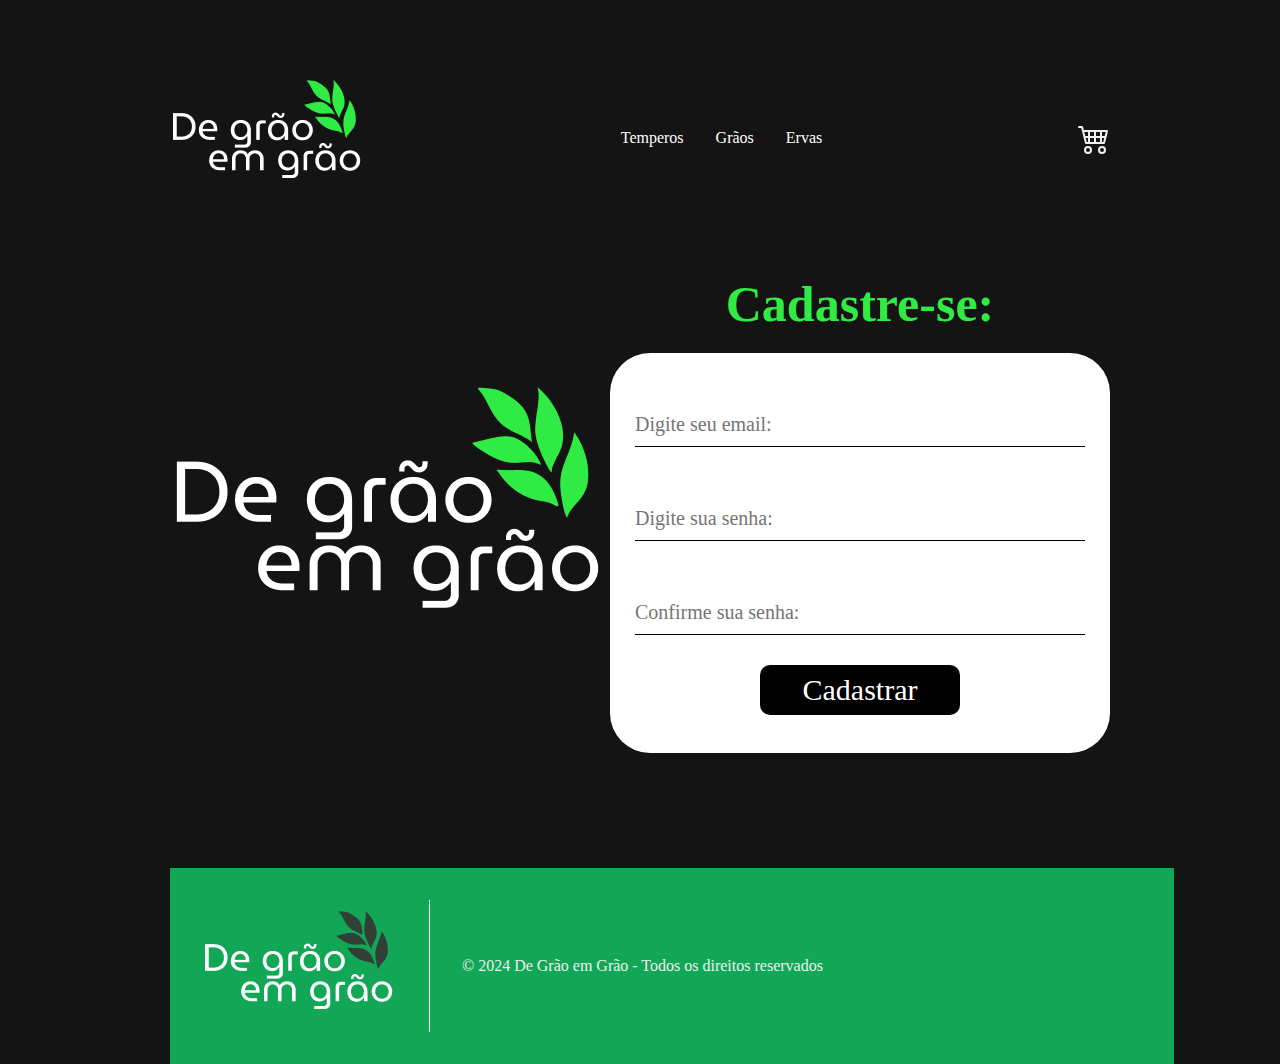
<file: cadastro.html>
<!DOCTYPE html>
<html lang="pt-br">
<head>
    <meta charset="UTF-8">
    <meta name="viewport" content="width=device-width, initial-scale=1.0">
    <link rel="stylesheet" href="cadastro.css">
    <link href="https://fonts.cdnfonts.com/css/coolvetica" rel="stylesheet">
    <link href="https://fonts.cdnfonts.com/css/montserrat" rel="stylesheet">
    <title>Cadastre-se!</title>
</head>
<body>
    <header>
        <nav>
            <a href="index.html"><img src="imagens/De grão em grão 1.png" alt="" id="logomarca"></a>
            <ol class="itens-navegação">
                <li><a href="Temperos.html">Temperos</a></li>
                <li><a href="">Grãos</a></li>
                <li><a href="Ervas.html">Ervas</a></li>
            </ol>
            <svg xmlns="http://www.w3.org/2000/svg" width="32" height="32"
                            fill="currentColor" class="bi bi-cart4" viewBox="0 0 16 16">
                            <path
                                d="M0 2.5A.5.5 0 0 1 .5 2H2a.5.5 0 0 1 .485.379L2.89 4H14.5a.5.5 0 0 1 .485.621l-1.5 6A.5.5 0 0 1 13 11H4a.5.5 0 0 1-.485-.379L1.61 3H.5a.5.5 0 0 1-.5-.5M3.14 5l.5 2H5V5zM6 5v2h2V5zm3 0v2h2V5zm3 0v2h1.36l.5-2zm1.11 3H12v2h.61zM11 8H9v2h2zM8 8H6v2h2zM5 8H3.89l.5 2H5zm0 5a1 1 0 1 0 0 2 1 1 0 0 0 0-2m-2 1a2 2 0 1 1 4 0 2 2 0 0 1-4 0m9-1a1 1 0 1 0 0 2 1 1 0 0 0 0-2m-2 1a2 2 0 1 1 4 0 2 2 0 0 1-4 0" />
                        </svg>
        </nav>
    </header>

    <main>
        <a href="index.html"><img src="imagens/Logo maior.png" alt="" id="logo"></a>
        <div class="login">
            <h2>Cadastre-se:</h2>
            <form action="dadosenviados.html">
                <input type="email" id="email" placeholder="Digite seu email:"> <br>
                <input type="password" id="senha" placeholder="Digite sua senha:"> <br>
                <input type="password" id="confirmar" placeholder="Confirme sua senha:"> <br>
                <input type="submit" value="Cadastrar" id="Enviar">
            </form>
        </div>
    </main>

    <footer>
        <div class="rodapé">
            <img src="imagens/De grão em grão 2.png" alt="" id="logomarca">
            <img src="imagens/Rectangle 14.png" alt="">
            <p>© 2024 De Grão em Grão - Todos os direitos reservados</p>
        </div>
    </footer>
</body>
</html>
</file>
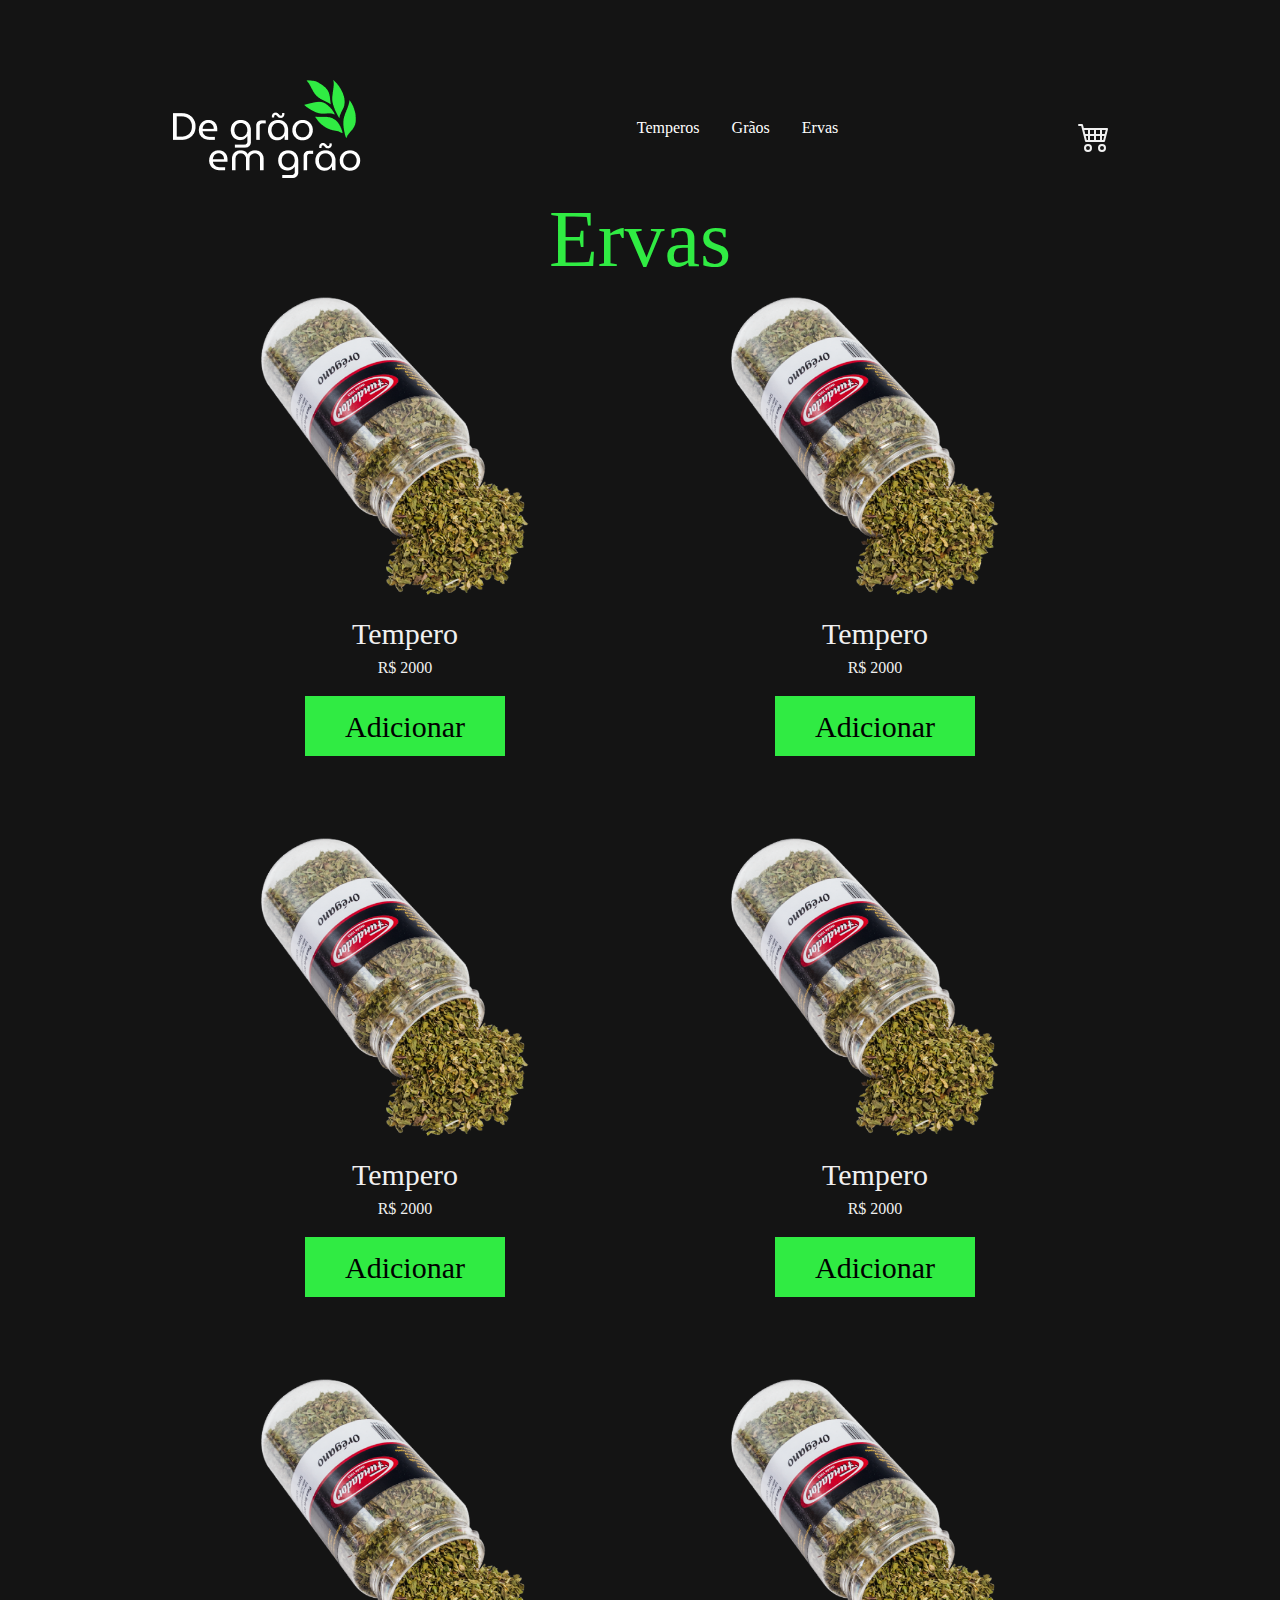
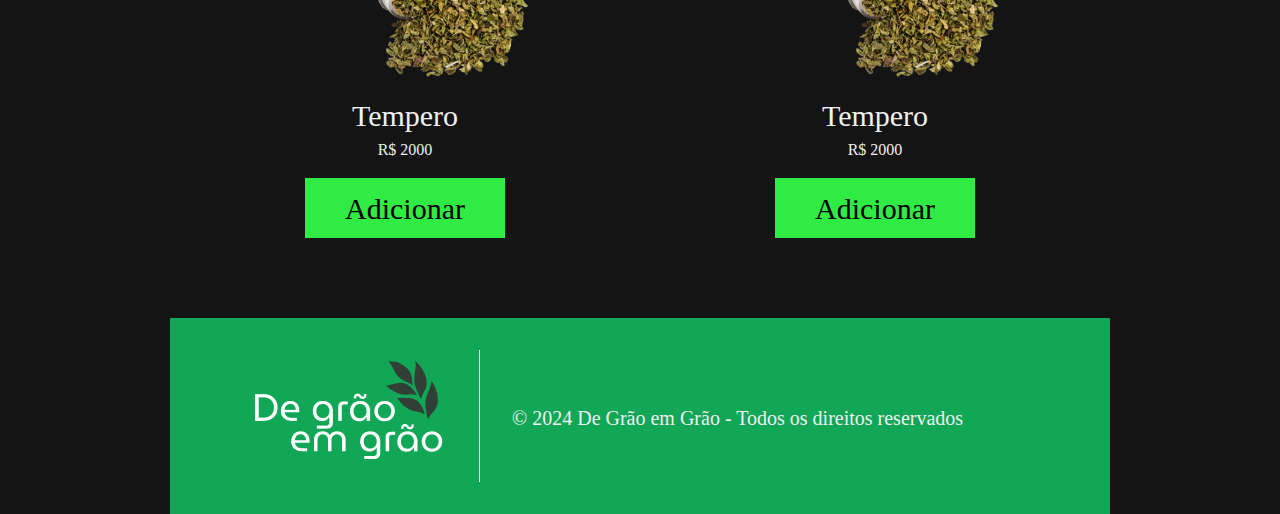
<file: Ervas.html>
<!DOCTYPE html>
<html lang="pt-br">

<head>
    <meta charset="UTF-8">
    <meta name="viewport" content="width=device-width, initial-scale=1.0">
    <link href="https://cdn.jsdelivr.net/npm/bootstrap@5.3.3/dist/css/bootstrap.min.css" rel="stylesheet"
        integrity="sha384-QWTKZyjpPEjISv5WaRU9OFeRpok6YctnYmDr5pNlyT2bRjXh0JMhjY6hW+ALEwIH" crossorigin="anonymous">
    <link rel="stylesheet" href="Ervas.css">
    <link href="https://fonts.cdnfonts.com/css/coolvetica" rel="stylesheet">
    <link href="https://fonts.cdnfonts.com/css/montserrat" rel="stylesheet">
    <title>De Grão em Grão</title>
</head>

<body>
    <header>
        <nav>
            <a href="index.html"><img src="imagens/De grão em grão 1.png" alt="" id="logomarca"></a>
            <ol class="itens-navegação">
                <li><a href="Temperos.html">Temperos</a></li>
                <li><a href="">Grãos</a></li>
                <li><a href="Ervas.html">Ervas</a></li>
            </ol>
            <a href="">
                <svg xmlns="http://www.w3.org/2000/svg" width="32" height="32"
                                fill="currentColor" class="bi bi-cart4" viewBox="0 0 16 16">
                                <path
                                    d="M0 2.5A.5.5 0 0 1 .5 2H2a.5.5 0 0 1 .485.379L2.89 4H14.5a.5.5 0 0 1 .485.621l-1.5 6A.5.5 0 0 1 13 11H4a.5.5 0 0 1-.485-.379L1.61 3H.5a.5.5 0 0 1-.5-.5M3.14 5l.5 2H5V5zM6 5v2h2V5zm3 0v2h2V5zm3 0v2h1.36l.5-2zm1.11 3H12v2h.61zM11 8H9v2h2zM8 8H6v2h2zM5 8H3.89l.5 2H5zm0 5a1 1 0 1 0 0 2 1 1 0 0 0 0-2m-2 1a2 2 0 1 1 4 0 2 2 0 0 1-4 0m9-1a1 1 0 1 0 0 2 1 1 0 0 0 0-2m-2 1a2 2 0 1 1 4 0 2 2 0 0 1-4 0" />
                            </svg>
            </a>
        </nav>
    </header>

    <main>
        <h2>Ervas</h2>
        <div class="linha">
            <div class="item">
                <figure><img src="imagens/oregano.png" alt=""></figure>
                <figcaption>Tempero</figcaption>
                <p>R$ 2000</p>
                <input type="submit" value="Adicionar" id="Adicionar">
            </div>
            <div class="item">
                <figure><img src="imagens/oregano.png" alt=""></figure>
                <figcaption>Tempero</figcaption>
                <p>R$ 2000</p>
                <input type="submit" value="Adicionar" id="Adicionar">
            </div>
        </div>
        <div class="linha">
            <div class="item">
                <figure><img src="imagens/oregano.png" alt=""></figure>
                <figcaption>Tempero</figcaption>
                <p>R$ 2000</p>
                <input type="submit" value="Adicionar" id="Adicionar">
            </div>
            <div class="item">
                <figure><img src="imagens/oregano.png" alt=""></figure>
                <figcaption>Tempero</figcaption>
                <p>R$ 2000</p>
                <input type="submit" value="Adicionar" id="Adicionar">
            </div>
        </div>
        <div class="linha">
            <div class="item">
                <figure><img src="imagens/oregano.png" alt=""></figure>
                <figcaption>Tempero</figcaption>
                <p>R$ 2000</p>
                <input type="submit" value="Adicionar" id="Adicionar">
            </div>
            <div class="item">
                <figure><img src="imagens/oregano.png" alt=""></figure>
                <figcaption>Tempero</figcaption>
                <p>R$ 2000</p>
                <input type="submit" value="Adicionar" id="Adicionar">
            </div>
        </div>
    <main>

    <footer>
        <div class="rodapé">
            <img src="imagens/De grão em grão 2.png" alt="" id="logomarca">
            <img src="imagens/Rectangle 14.png" alt="" id="barra">
            <p>© 2024 De Grão em Grão - Todos os direitos reservados</p>
        </div>
    </footer>
</body>

</html>
</file>
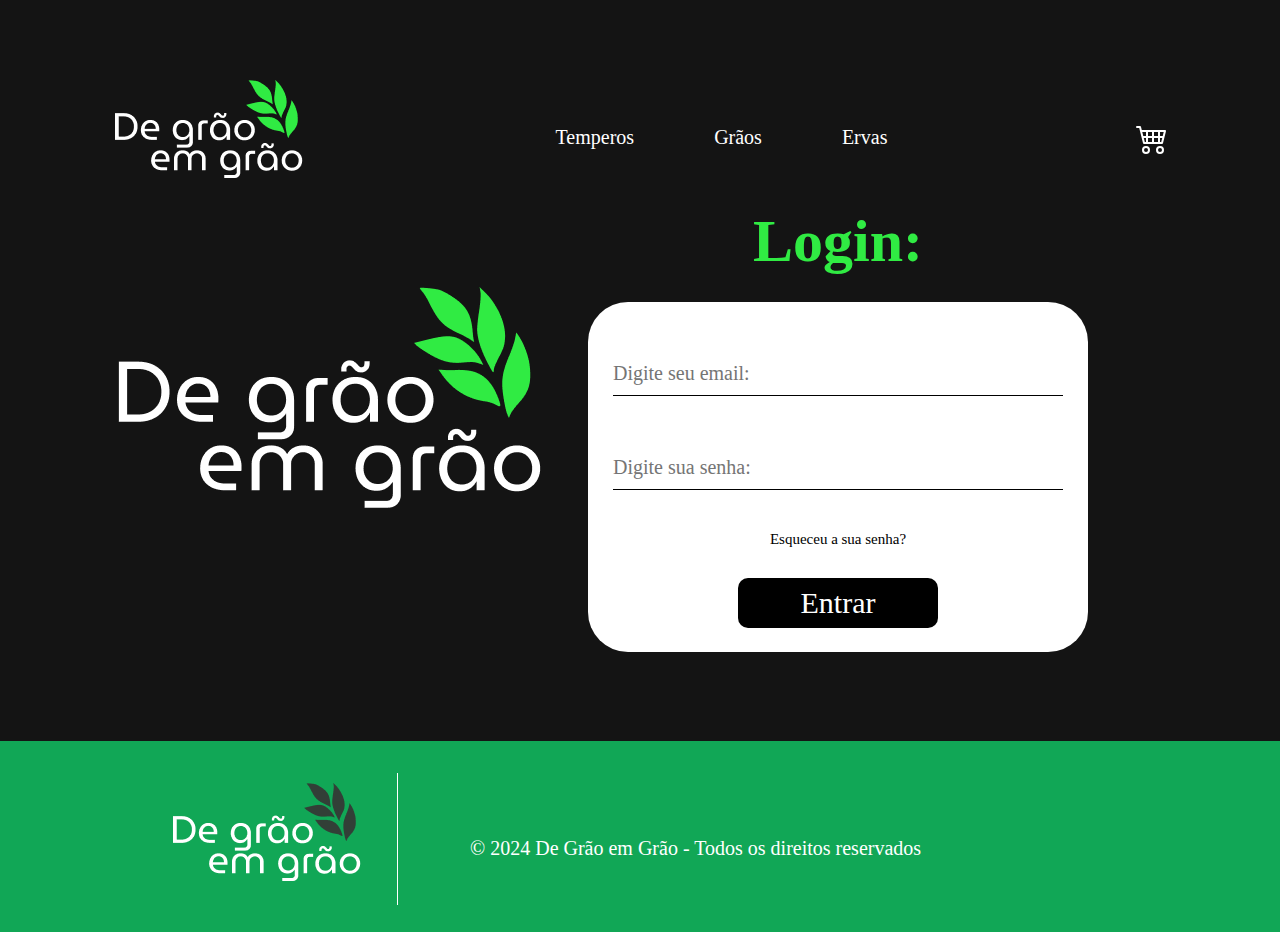
<file: login.html>
<!DOCTYPE html>
<html lang="pt-br">
<head>
    <meta charset="UTF-8">
    <meta name="viewport" content="width=device-width, initial-scale=1.0">
    <link rel="stylesheet" href="login.css">
    <link href="https://fonts.cdnfonts.com/css/coolvetica" rel="stylesheet">
    <link href="https://fonts.cdnfonts.com/css/montserrat" rel="stylesheet">
    <title>Faça seu login!</title>
    <style>
        #senha{
            margin-bottom: 2em;
        }
        form{
            height: 350px;
        }

    </style>
</head>
<body>
    <header>
        <nav>
            <a href="index.html"><img src="imagens/De grão em grão 1.png" alt=""></a>
            <ol class="itens-navegação">
                <li><a href="Temperos.html">Temperos</a></li>
                <li><a href="">Grãos</a></li>
                <li><a href="Ervas.html">Ervas</a></li>
            </ol>
            <svg xmlns="http://www.w3.org/2000/svg" width="32" height="32"
                            fill="currentColor" class="bi bi-cart4" viewBox="0 0 16 16">
                            <path
                                d="M0 2.5A.5.5 0 0 1 .5 2H2a.5.5 0 0 1 .485.379L2.89 4H14.5a.5.5 0 0 1 .485.621l-1.5 6A.5.5 0 0 1 13 11H4a.5.5 0 0 1-.485-.379L1.61 3H.5a.5.5 0 0 1-.5-.5M3.14 5l.5 2H5V5zM6 5v2h2V5zm3 0v2h2V5zm3 0v2h1.36l.5-2zm1.11 3H12v2h.61zM11 8H9v2h2zM8 8H6v2h2zM5 8H3.89l.5 2H5zm0 5a1 1 0 1 0 0 2 1 1 0 0 0 0-2m-2 1a2 2 0 1 1 4 0 2 2 0 0 1-4 0m9-1a1 1 0 1 0 0 2 1 1 0 0 0 0-2m-2 1a2 2 0 1 1 4 0 2 2 0 0 1-4 0" />
                        </svg>
        </nav>
    </header>

    <main>
        <a href="index.html"><img src="imagens/Logo maior.png" alt=""></a>
        <div class="login">
            <h2>Login:</h2>
            <form action="dadosenviados.html">
                <input type="email" id="email" placeholder="Digite seu email:"> <br>
                <input type="email" id="senha" placeholder="Digite sua senha:"> <br>
                <a href="">Esqueceu a sua senha?</a> <br>
                <input type="submit" value="Entrar" id="Enviar">
            </form>
        </div>
    </main>

    <footer>
        <div class="rodapé">
            <img src="imagens/De grão em grão 2.png" alt="">
            <img src="imagens/Rectangle 14.png" alt="">
            <p>© 2024 De Grão em Grão - Todos os direitos reservados</p>
        </div>
    </footer>
</body>
</html>
</file>
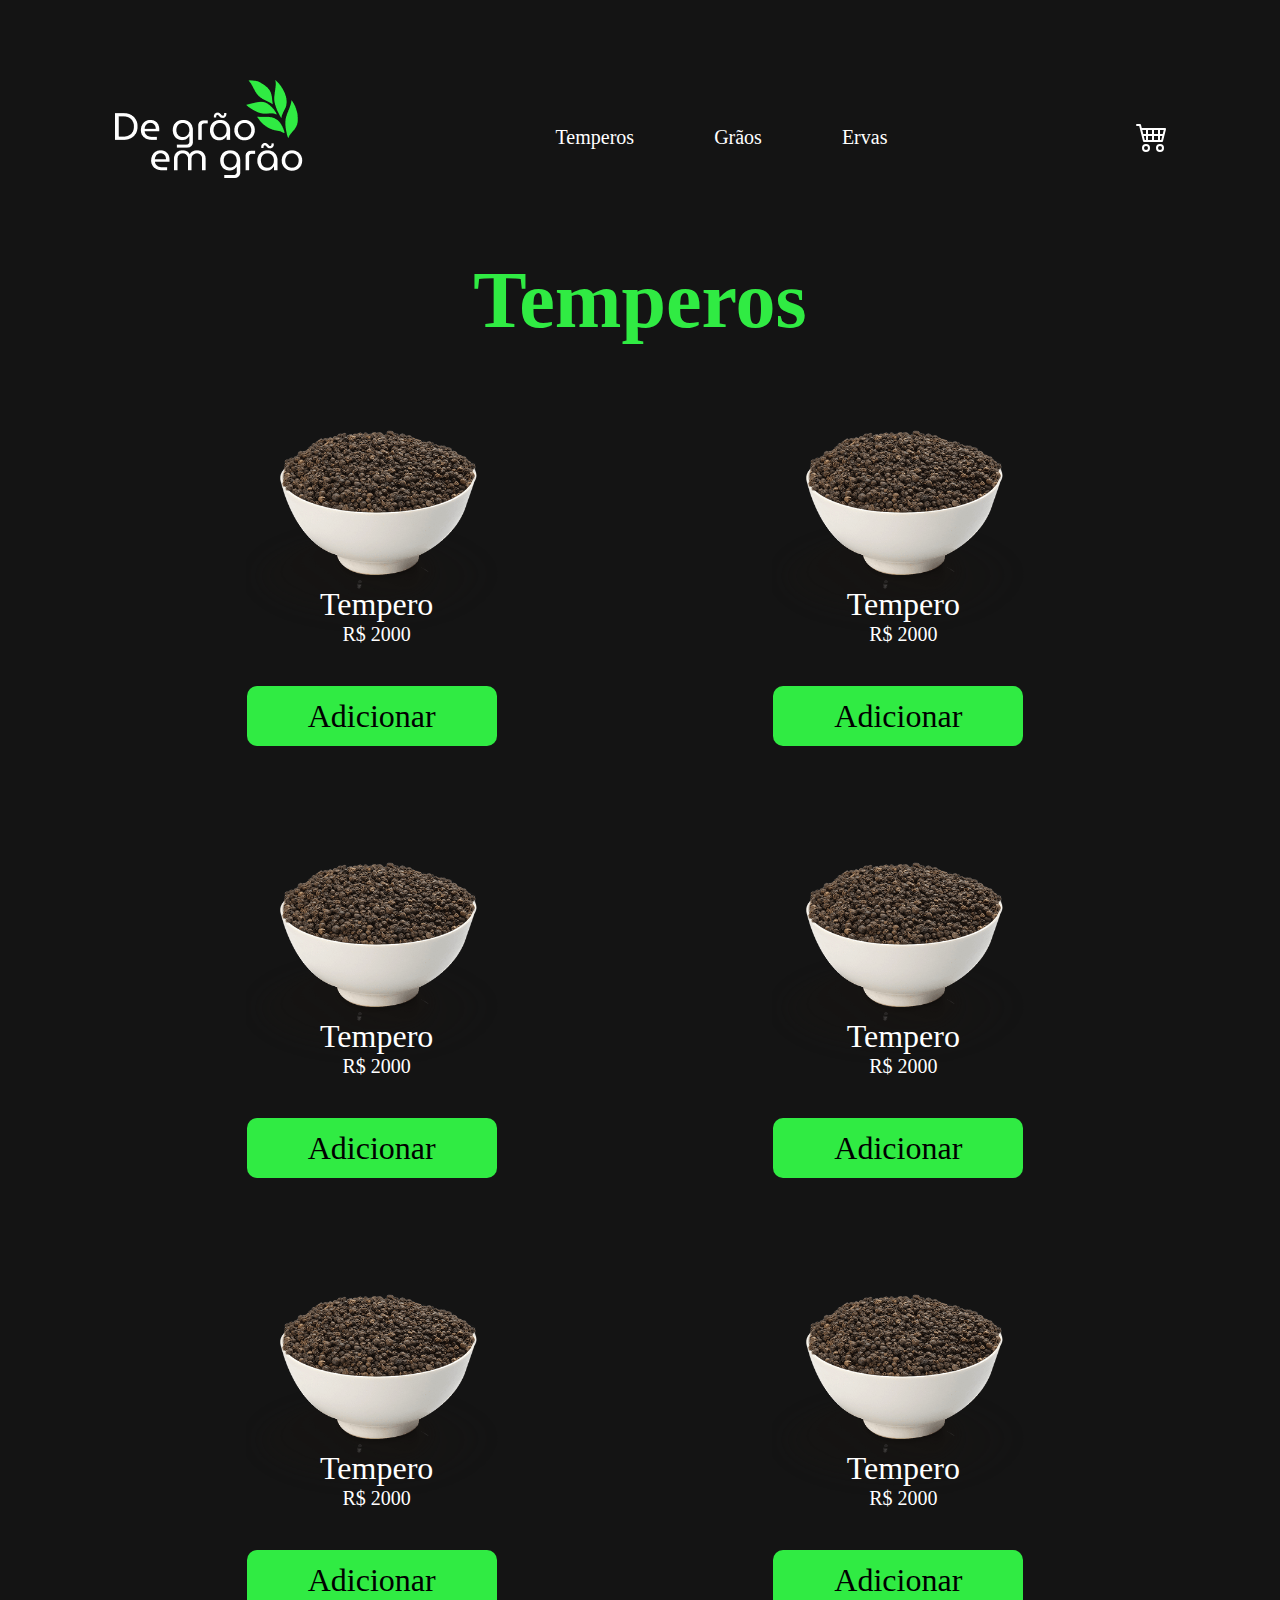
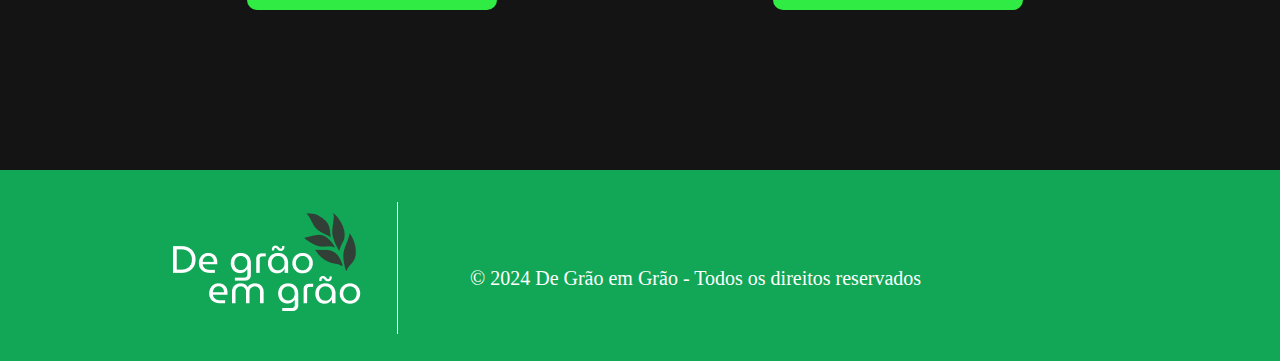
<file: Temperos.html>
<!DOCTYPE html>
<html lang="pt-br">
<head>
    <meta charset="UTF-8">
    <meta name="viewport" content="width=device-width, initial-scale=1.0">
    <link rel="stylesheet" href="produtos.css">
    <link href="https://fonts.cdnfonts.com/css/coolvetica" rel="stylesheet">
    <link href="https://fonts.cdnfonts.com/css/montserrat" rel="stylesheet">
    <title>Temperos</title>
</head>
<body>
    <header>
        <nav>
            <a href="index.html"><img src="imagens/De grão em grão 1.png" alt=""></a>
            <ol class="itens-navegação">
                <li><a href="">Temperos</a></li>
                <li><a href="">Grãos</a></li>
                <li><a href="">Ervas</a></li>
            </ol>
            <a href="">
                <svg xmlns="http://www.w3.org/2000/svg" width="32" height="32"
                                fill="currentColor" class="bi bi-cart4" viewBox="0 0 16 16">
                                <path
                                    d="M0 2.5A.5.5 0 0 1 .5 2H2a.5.5 0 0 1 .485.379L2.89 4H14.5a.5.5 0 0 1 .485.621l-1.5 6A.5.5 0 0 1 13 11H4a.5.5 0 0 1-.485-.379L1.61 3H.5a.5.5 0 0 1-.5-.5M3.14 5l.5 2H5V5zM6 5v2h2V5zm3 0v2h2V5zm3 0v2h1.36l.5-2zm1.11 3H12v2h.61zM11 8H9v2h2zM8 8H6v2h2zM5 8H3.89l.5 2H5zm0 5a1 1 0 1 0 0 2 1 1 0 0 0 0-2m-2 1a2 2 0 1 1 4 0 2 2 0 0 1-4 0m9-1a1 1 0 1 0 0 2 1 1 0 0 0 0-2m-2 1a2 2 0 1 1 4 0 2 2 0 0 1-4 0" />
                            </svg>
            </a>
        </nav>
    </header>

    <main>
        <h2>Temperos</h2>
        <div class="linha">
            <div class="item">
                <figure><img src="imagens/image 5.png" alt=""></figure>
                <figcaption>Tempero</figcaption>
                <p>R$ 2000</p>
                <input type="submit" value="Adicionar" id="Adicionar">
            </div>
            <div class="item">
                <figure><img src="imagens/image 5.png" alt=""></figure>
                <figcaption>Tempero</figcaption>
                <p>R$ 2000</p>
                <input type="submit" value="Adicionar" id="Adicionar">
            </div>
        </div>
        <div class="linha">
            <div class="item">
                <figure><img src="imagens/image 5.png" alt=""></figure>
                <figcaption>Tempero</figcaption>
                <p>R$ 2000</p>
                <input type="submit" value="Adicionar" id="Adicionar">
            </div>
            <div class="item">
                <figure><img src="imagens/image 5.png" alt=""></figure>
                <figcaption>Tempero</figcaption>
                <p>R$ 2000</p>
                <input type="submit" value="Adicionar" id="Adicionar">
            </div>
        </div>
        <div class="linha" id="ultima">
            <div class="item">
                <figure><img src="imagens/image 5.png" alt=""></figure>
                <figcaption>Tempero</figcaption>
                <p>R$ 2000</p>
                <input type="submit" value="Adicionar" id="Adicionar">
            </div>
            <div class="item">
                <figure><img src="imagens/image 5.png" alt=""></figure>
                <figcaption>Tempero</figcaption>
                <p>R$ 2000</p>
                <input type="submit" value="Adicionar" id="Adicionar">
            </div>
        </div>
    </main>

    <footer>
        <div class="rodapé">
            <img src="imagens/De grão em grão 2.png" alt="">
            <img src="imagens/Rectangle 14.png" alt="">
            <p>© 2024 De Grão em Grão - Todos os direitos reservados</p>
        </div>
    </footer>
</body>
</html>
</file>
<file: cadastro.css>
*{
    scroll-behavior: smooth;
    margin: 0;
    padding: 0;
    color: #f0f0f0;
    font-family: "Montserrat";
}

body{
    background-color: rgb(20, 20, 20);   
    margin-left: 170px;
    margin-right: 170px;
}

nav{
    align-items: center;
    display: flex;
    justify-content: space-between;
    margin-top: 5em;
    font-family: "Montserrat";
}

.itens-navegação{
    list-style-type: none;
    display: flex;
    gap: 2em;
}

a{
    text-decoration: none;
    color: white;
}

a:hover{
    text-decoration: underline;
}

.botão{
    width: 32px;
    height: 32px;
}

#busca{
    padding: 2em;
    height: 20px;
    width: 30em;
    border: none;
    outline: 0;
    color: black;
}

input{
    vertical-align: middle;
}





main{
    display: flex;
    justify-content: space-between;     
    max-width: 100%;
    margin: 0 auto;
    margin-top: 5em;
    align-items: center;
    margin-bottom: 7.2em;
}

form {
    background-color: #ffffff;
    width: 500px;
    text-align: center;
    margin: 0 auto;
    height: 400px;
    border-radius: 40px;
}

h2{
    text-align: center;
    font-size: 50px;
    color: #30EB43;
    margin-bottom: 20px;
}

#email, #senha, #confirmar{
    width: 450px;
    background-color: #ffffff;
    font-size: 20px;
    margin-top: 3em;
    color: #828282;
    border: none;
    border-bottom: 1px solid black;
    outline: 0;
    padding-bottom: 10px;
}

#Enviar{
    background-color: black;
    width: 200px;
    height: 50px;
    color: rgb(255, 255, 255);
    font-family: 'Coolvetica';
    border-radius: 10px;
    margin-top: 30px;
    font-size: 30px;
    border: none;
}

form>a{
    color: black;
}




footer{
    width: 100%;
    background-color: #11A756;
    bottom: 0;
    padding: 2em;
}

.rodapé{
    display: flex;
    align-items: center;
}

.rodapé>img{
    margin-right: 2em;
}




@media screen and (max-width:730px) {
    /* NAVEGAÇÃO */
    *{
        font-size: 10px;
    }
    body{
        margin:0;
        padding: 0;
    }
    nav{
        vertical-align: middle  ;
        display: flex;
        margin-left: 30px;
        align-items: center;
        margin-top: 2em;
    }
    #logo{
        width: 82px;
        height: 46px;
    }
    #busca{
        width: 100px;
        height: 20px;
        padding: 0;
        padding-left: 10px;
        margin-right: 10px;
        margin-left: 10px;
    }
    .botão{
        width: 16px;
        height:16px
    }
    .itens-navegação{
        margin-right: 50px;
        gap: 1;
    }

    svg{
        width: 20px;
        margin-right: 20px;
    }


    /* MAIN */
    #logo{
        display: none;
    }

    #logomarca{
        width: 82px;
        height: 46px;
    }
    nav>#logomarca{
        margin-right: 10px;
    }
    main{
        display: block;
        margin-bottom: 13.9em;
    }

    form{
        width: 250px;
        height: 300px;
    }

    #email, #senha, #confirmar{
        width: 200px;
        font-size: 15px;
        margin-left: 1.2em;
        margin-right: 1.2em;
    }

    form>a{
        font-size: 10px;
    }

    #Enviar{
        margin-top: 10px;
        font-size: 20px;
        width: 150px;
    }




    /* Footer */
    footer{
        width: 100%;
    }
    #barra{
        height: 46px;
    }

    .rodapé>p{
        font-size: 10px;
    }
}
</file>
<file: Ervas.css>
*{
    scroll-behavior: smooth;
    margin: 0;
    padding: 0;
    color: #f0f0f0;
    font-family: "Montserrat";
}

body{
    background-color: rgb(20, 20, 20);   
    margin-left: 170px;
    margin-right: 170px;
}

nav{
    align-items: center;
    display: flex;
    justify-content: space-between;
    margin-top: 5em;
    font-family: "Montserrat";
}

.itens-navegação{
    list-style-type: none;
    display: flex;
    gap: 2em;
}

a{
    text-decoration: none;
    color: white;
}

a:hover{
    text-decoration: underline;
}

.botão{
    width: 32px;
    height: 32px;
}

#busca{
    padding: 2em;
    height: 20px;
    width: 30em;
    border: none;
    outline: 0;
    color: black;
}

input{
    vertical-align: middle;
}
















h2{
    text-align: center;
    font-family: "Coolvetica";
    color: #30EB43;
    font-size: 80px;
}

figure, figure>img{
    width: 300px;
    height: 300px;
}

.linha{
    display: flex;
    text-align: center;
    justify-content: space-around;
    margin-bottom: 5em;
}

figcaption{
    font-size: 30px;
}

#Adicionar{
    background-color: #30EB43;
    color: black;
    font-family: "Coolvetica";
    border: none;
    width: 200px;
    height: 60px;
    font-size: 30px;
}













footer{
    margin-top: 5em;
    max-width: 100%;
    background-color: #11A756;
    bottom: 0;
    padding: 2em;
}

.rodapé{
    margin-left: 50px;
    display: flex;
    align-items: center;
}

.rodapé>img{
    margin-right: 2em;
}

.rodapé>p{
    margin-top: 20px;
    font-size: 20px;
}

@media screen and (max-width:730px) {
    /* NAVEGAÇÃO */
    *{
        font-size: 10px;
        overflow-x: hidden;
    }
    body{
        margin:0;
        padding: 0;
    }
    nav{
        vertical-align: middle  ;
        display: flex;
        margin-left: 20px;
        align-items: center;
        margin-top: 2em;
    }
    #logomarca{
        width: 82px;
        height: 46px;
    }
    .botão{
        width: 16px;
        height:16px
    }
    .itens-navegação{
        margin-right: 50px;
        gap: 1;
    }


    h2{
        font-size: 50px;
    }

    figure, figure>img{
        width: 120px;
        height: 120px;
    }
    svg{
        width: 20px;
        margin-right: 20px;
    }

    #Adicionar{
        width: 100px;
        height: 30px;
        font-size: 25px;
    }

    figcaption{
        font-size: 20px;
    }
    

    /* Footer */
    footer{
        width: 100%;
    }
    #barra{
        height: 46px;
    }

    .rodapé>p{
        font-size: 10px;
    }
}
</file>
<file: login.css>
*{
    color: white;
    font-family: 'Montserrat';
    margin: 0;
    padding: 0;
}

body {
    background-color: rgb(20, 20, 20);
}

header {
    margin-bottom: -20px;
}

nav {
    display: flex;
    align-items: center;
    /* margin-left: 170px; */
    justify-content: space-between;
    margin: 0 auto;
    padding: 5em 7em;
}

nav>ol {
    display: flex;
    text-decoration: none;
    font-size: 20px;
}

nav>ol>li:hover{
    text-decoration: underline;
}

li{
    list-style-type: none;
    padding: 2em;
}

a {
    text-decoration: none !important;
}

main{
    display: flex;
    height: 41.5vh;
    justify-content: space-between;
    padding: 0 7em;
    padding-bottom: 5em;
    padding-top: 2em;
}

main>img{
    height: 250px;
    margin-top: 2em;
}

form {
    background-color: #ffffff;
    width: 500px;
    text-align: center;
    margin: 0 auto;
    height: 400px;
    margin-top: -4em;
    border-radius: 40px;
}

.login{
    text-align: center;
    padding-right: 5em;
    margin-top: -5em;
}

form>a{
    color: black !important;
    font-size: 15px;
    /* margin-bottom: -10px; */
    /* padding: 2em; */
}

form>a:hover{
    text-decoration: underline !important;
}

h2{
    padding-bottom: 1.5em;
    font-size: 60px;
    color: #30EB43;
}

#email, #senha, #confirmar{
    width: 450px;
    background-color: #ffffff;
    font-size: 20px;
    margin-top: 3em;
    color: #828282;
    border: none;
    border-bottom: 1px solid black;
    outline: 0;
    padding-bottom: 10px;
}

#Enviar{
    background-color: black;
    width: 200px;
    height: 50px;
    color: rgb(255, 255, 255);
    font-family: 'Coolvetica';
    border-radius: 10px;
    margin-top: 30px;
    font-size: 30px;
    border: none;
}

footer{
    position: relative;
    bottom: 0px;
    width: 100%;
    height: 191px;
    background-color: #11A756;
}



.rodapé{
    padding-top: 2em;
    margin-left: 170px;
    display: flex;
    align-items: center;
    text-align: center;
}

.rodapé>img{
    margin-right: 2em;
}

.rodapé>p{
    margin-top: 20px;
    margin-left: 2em;
    text-align: center;
    font-size: 20px;    
}


@media screen and (max-width: 999px){
    body{
        height: 100vh;
    }
    
    main{
        display: block;
        height: 100vh;
    }

    #logo{
        display: none;
    }
}
</file>
<file: produtos.css>
*{
    color: white;
    font-family: 'Montserrat';
    margin: 0;
    padding: 0;
}

body {
    background-color: rgb(20, 20, 20);
}

header {
    margin-bottom: -20px;
}

nav {
    display: flex;
    align-items: center;
    /* margin-left: 170px; */
    justify-content: space-between;
    margin: 0 auto;
    padding: 5em 7em;
}

nav>ol {
    display: flex;
    text-decoration: none;
    font-size: 20px;
}

nav>ol>li:hover{
    text-decoration: underline;
}

li{
    list-style-type: none;
    padding: 2em;
}

a {
    text-decoration: none !important;
}



h2{
    text-align: center;
    color: #30EB43;
    font-size: 5em;
}


.linha{
    display: flex;
    justify-content: space-evenly;
    padding-bottom: 2em;
}

.item{
    width: 300px;
    display: block;
}

figcaption{
    font-size: 2em;
    text-align: center;
    margin-top: -2em;
}

.item:hover{
    text-decoration: underline;
}

figure>img{
    width: 300px;
    height: 300px;
}

.item>p{
    text-align: center;
    font-size: 20px;
    padding-bottom: 2em;
}

#Adicionar {
    /* color: black;
    background-color: #30EB43;
    border: none; */
    text-align: center;
    margin: 0 auto;
    color: black;
    background-color: #30EB43;
    height: 60px;
    width: 250px;
    font-size: 32px;
    border: none;
    border-radius: 10px;
    font-family: "coolvetica";
    margin-left: 20px;
}

#ultima{
    padding-bottom: 10em;
}











footer{
    position: relative;
    bottom: 0px;
    width: 100%;
    height: 191px;
    background-color: #11A756;
}

.rodapé{
    padding-top: 2em;
    margin-left: 170px;
    display: flex;
    align-items: center;
    text-align: center;
}

.rodapé>img{
    margin-right: 2em;
}

.rodapé>p{
    margin-top: 20px;
    margin-left: 2em;
    text-align: center;
    font-size: 20px;    
}
</file>
